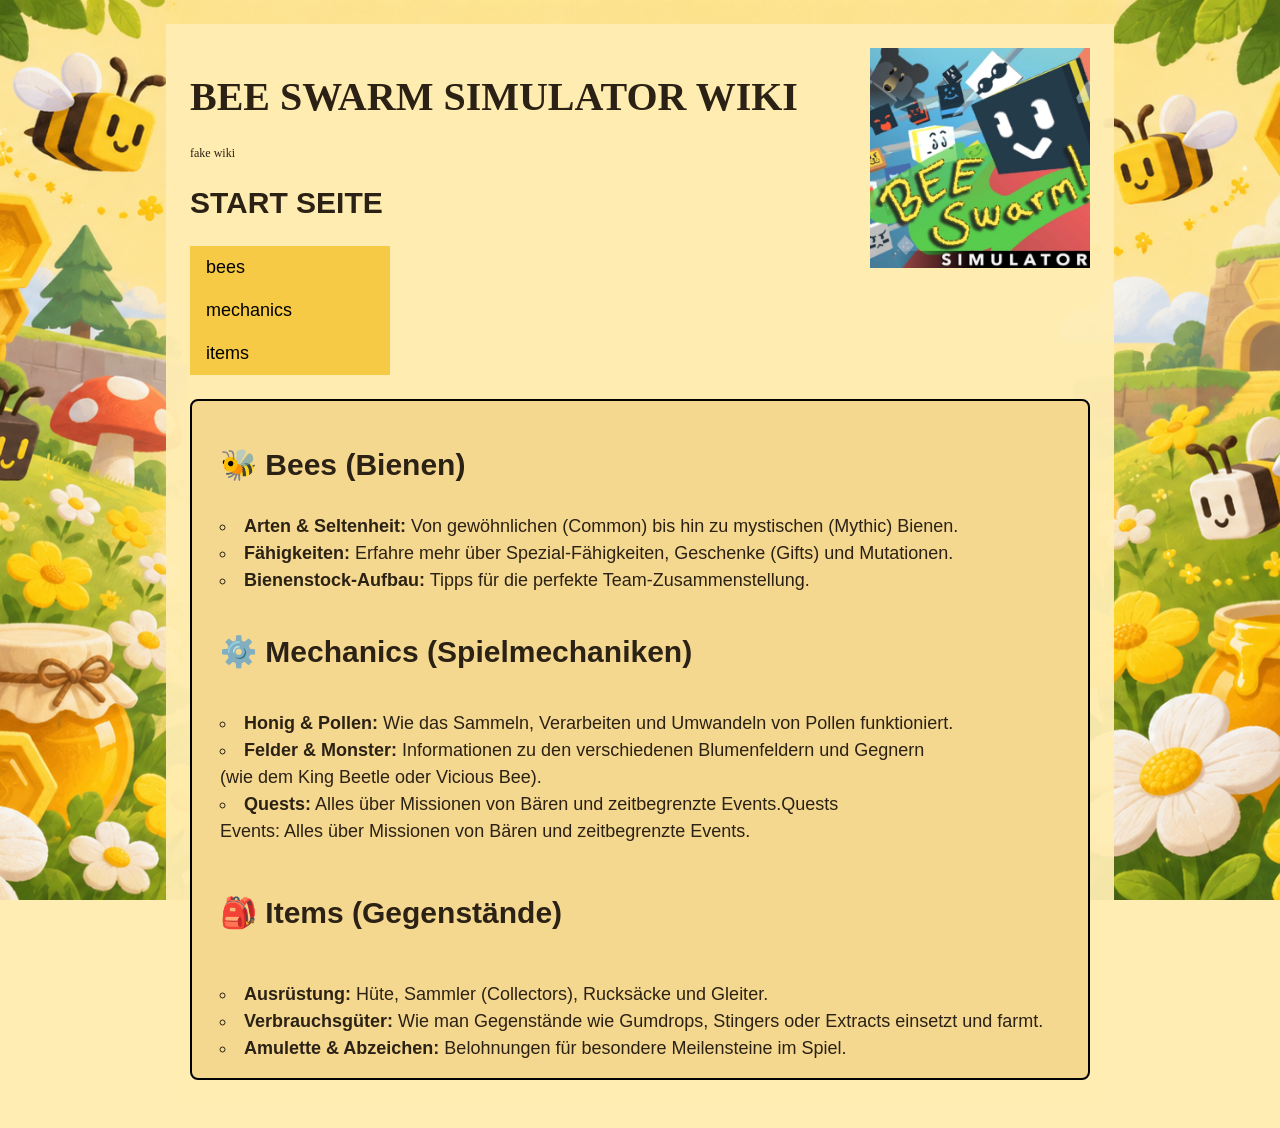
<file: index.html>
<!DOCTYPE html>
<html>
<head>
<link rel="stylesheet" type="text/css" href="css start seite.css">
<link rel="icon" type="image/png" href="favicon.png">



  <meta charset="utf-8">
  <meta name="description" content="bee swarm wiki simulator">
<img src="Basic_Bee_OriginalIcon.webp">
  <title>BEE SWARM WIKI</title>
</head>
<body>

<h1>BEE SWARM SIMULATOR WIKI</h1>
<p>fake wiki</p>

<h2>START SEITE</h2>
<ul>
<li> <a href=seite2.html> bees </a></nav> </li>
<li> <a href=seite3.html> mechanics </a></nav> </li>
<li> <a href=seite4.html> items </a></nav> </li>
</ul>



<main class="content-box">
<h3>🐝 Bees (Bienen)</h3>

<li><strong>Arten & Seltenheit:</strong> Von gewöhnlichen (Common) bis hin zu mystischen
(Mythic) Bienen.</li>

<li><strong>Fähigkeiten:</strong> Erfahre mehr über Spezial-Fähigkeiten, Geschenke (Gifts)
und Mutationen.</li>

<li><strong>Bienenstock-Aufbau:</strong> Tipps für die perfekte Team-Zusammenstellung.</li>



<h4>⚙️ Mechanics (Spielmechaniken)</h4>
<li><strong>Honig & Pollen:</strong> Wie das Sammeln, Verarbeiten und Umwandeln von Pollen
funktioniert.</li>

<li><strong>Felder & Monster:</strong> Informationen zu den verschiedenen Blumenfeldern und
Gegnern<br> (wie dem King Beetle oder Vicious Bee).</li>

<li><strong>Quests:</strong> Alles über Missionen von Bären und zeitbegrenzte Events.Quests
<br>Events: Alles über Missionen von Bären und zeitbegrenzte Events.</li>



<h5>🎒 Items (Gegenstände)</h5>
<li><strong>Ausrüstung:</strong> Hüte, Sammler (Collectors), Rucksäcke und Gleiter.</li>

<li><strong>Verbrauchsgüter:</strong> Wie man Gegenstände wie Gumdrops, Stingers oder
Extracts einsetzt und farmt.</li>

<li><strong>Amulette & Abzeichen:</strong> Belohnungen für besondere Meilensteine im
Spiel.</li>




</main>
</body>
</html>
</file>
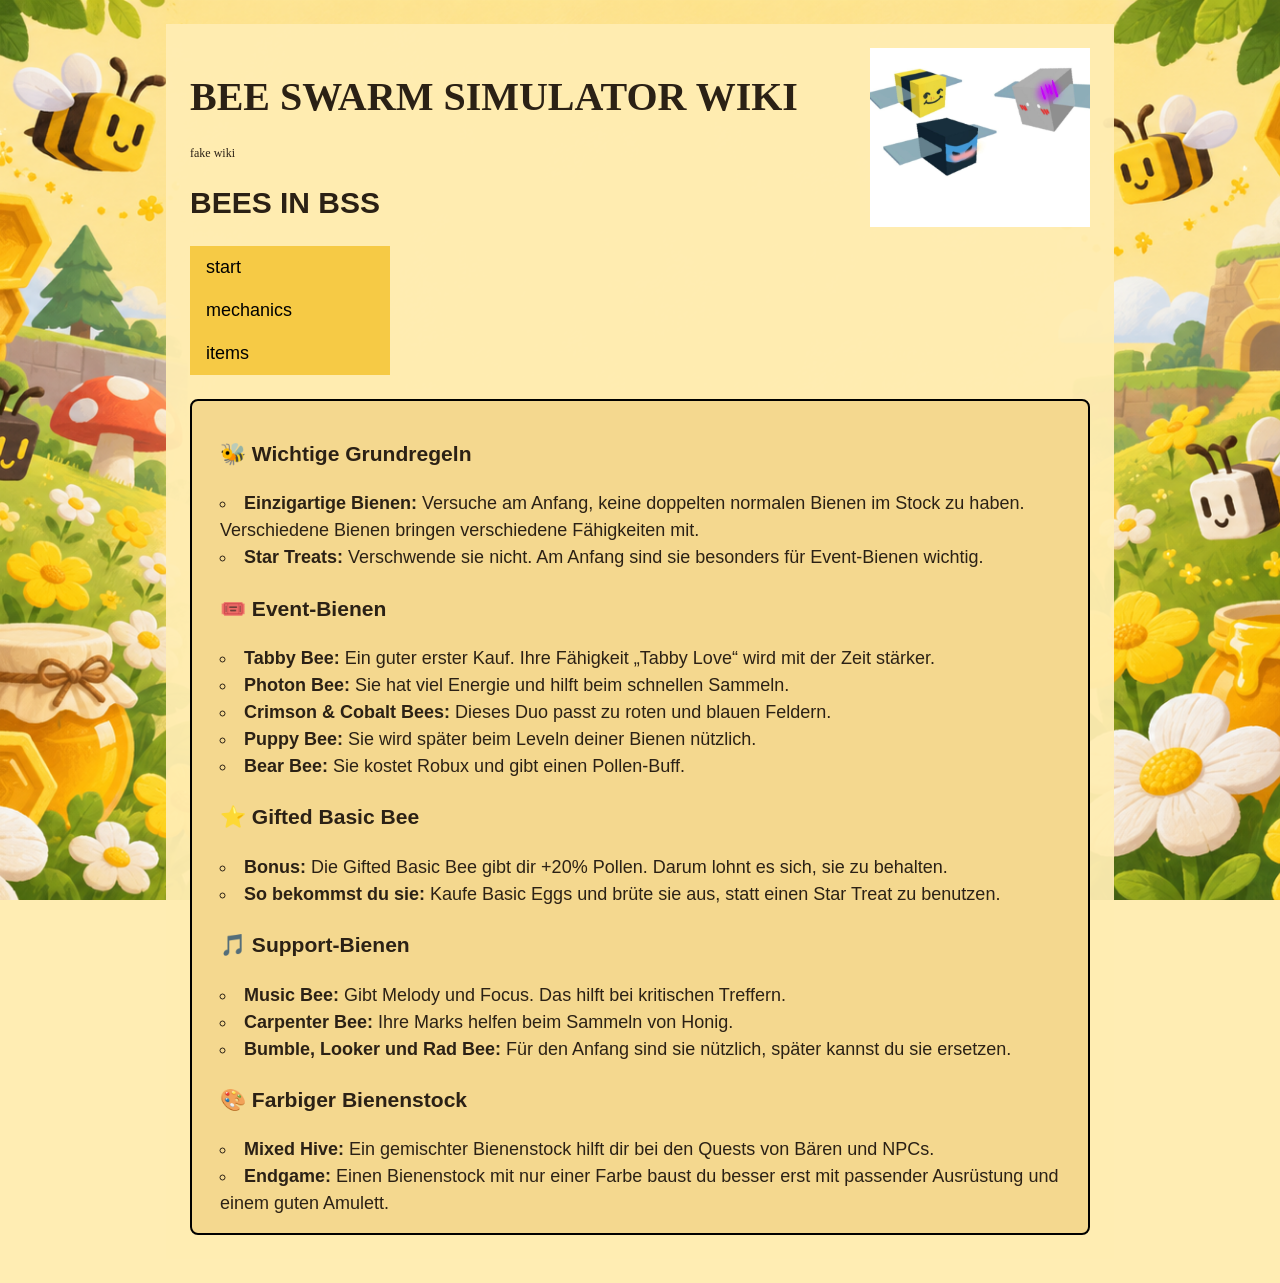
<file: seite2.html>
<!DOCTYPE html>
<html>
<link rel="stylesheet" type="text/css" href="css seite2.css">
<link rel="icon" type="image/png" href="favicon.png">
  <meta charset="utf-8">
  <meta name="description" content="bee swarm wiki simulator">
<img src="bss2.jpg" width="220">
 <title>BEE SWARM WIKI</title>
 <body>
 <h1>BEE SWARM SIMULATOR WIKI</h1>
 <p>fake wiki</p>
 <h2>BEES IN BSS</h2>

 <ul>
<li> <a href=index.html> start </a></nav> </li>
<li> <a href=seite3.html> mechanics </a></nav> </li>
<li> <a href=seite4.html> items </a></nav> </li>
</ul>

<main class="content-box">
<h3>🐝 Wichtige Grundregeln</h3>
<li><strong>Einzigartige Bienen:</strong> Versuche am Anfang, keine doppelten normalen Bienen im Stock zu haben. Verschiedene Bienen bringen verschiedene Fähigkeiten mit.</li>
<li><strong>Star Treats:</strong> Verschwende sie nicht. Am Anfang sind sie besonders für Event-Bienen wichtig.</li>

<h3>🎟️ Event-Bienen</h3>
<li><strong>Tabby Bee:</strong> Ein guter erster Kauf. Ihre Fähigkeit „Tabby Love“ wird mit der Zeit stärker.</li>
<li><strong>Photon Bee:</strong> Sie hat viel Energie und hilft beim schnellen Sammeln.</li>
<li><strong>Crimson & Cobalt Bees:</strong> Dieses Duo passt zu roten und blauen Feldern.</li>
<li><strong>Puppy Bee:</strong> Sie wird später beim Leveln deiner Bienen nützlich.</li>
<li><strong>Bear Bee:</strong> Sie kostet Robux und gibt einen Pollen-Buff.</li>

<h3>⭐ Gifted Basic Bee</h3>
<li><strong>Bonus:</strong> Die Gifted Basic Bee gibt dir +20% Pollen. Darum lohnt es sich, sie zu behalten.</li>
<li><strong>So bekommst du sie:</strong> Kaufe Basic Eggs und brüte sie aus, statt einen Star Treat zu benutzen.</li>

<h3>🎵 Support-Bienen</h3>
<li><strong>Music Bee:</strong> Gibt Melody und Focus. Das hilft bei kritischen Treffern.</li>
<li><strong>Carpenter Bee:</strong> Ihre Marks helfen beim Sammeln von Honig.</li>
<li><strong>Bumble, Looker und Rad Bee:</strong> Für den Anfang sind sie nützlich, später kannst du sie ersetzen.</li>

<h3>🎨 Farbiger Bienenstock</h3>
<li><strong>Mixed Hive:</strong> Ein gemischter Bienenstock hilft dir bei den Quests von Bären und NPCs.</li>
<li><strong>Endgame:</strong> Einen Bienenstock mit nur einer Farbe baust du besser erst mit passender Ausrüstung und einem guten Amulett.</li>

</main>
</body>
</html>
</file>
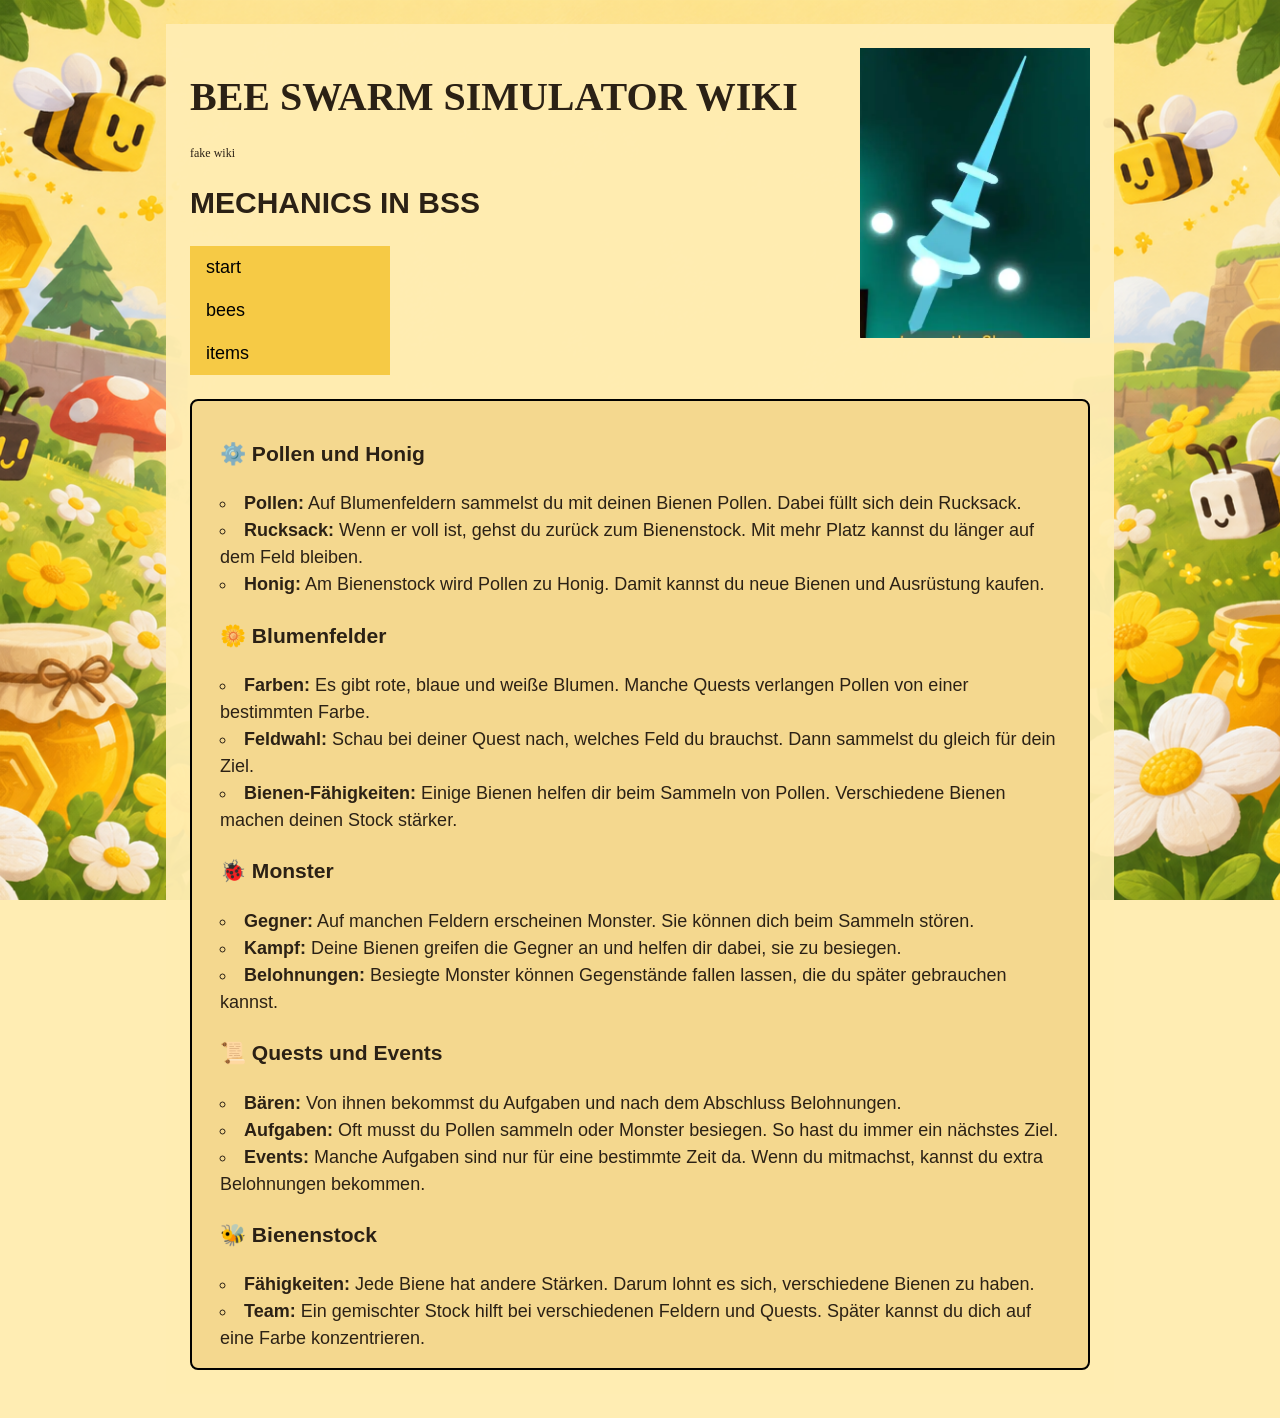
<file: seite3.html>
<!DOCTYPE html>
<html>
<link rel="stylesheet" type="text/css" href="css seite3.css">
<link rel="icon" type="image/png" href="favicon.png">
<meta charset="utf-8">
  <meta name="description" content="bee swarm wiki simulator">
<img src="bss3.webp" width="230" height="230">
 <title>BEE SWARM WIKI</title>
 <body>
 <h1>BEE SWARM SIMULATOR WIKI</h1>
 <p>fake wiki</p>
 <h2>MECHANICS IN BSS</h2>
<ul>
<li> <a href=index.html> start </a></nav> </li>
<li> <a href=seite2.html> bees </a></nav> </li>
<li> <a href=seite4.html> items </a></nav> </li>
</ul>
<main class="content-box">
<h3>⚙️ Pollen und Honig</h3>
<li><strong>Pollen:</strong> Auf Blumenfeldern sammelst du mit deinen Bienen Pollen. Dabei füllt sich dein Rucksack.</li>
<li><strong>Rucksack:</strong> Wenn er voll ist, gehst du zurück zum Bienenstock. Mit mehr Platz kannst du länger auf dem Feld bleiben.</li>
<li><strong>Honig:</strong> Am Bienenstock wird Pollen zu Honig. Damit kannst du neue Bienen und Ausrüstung kaufen.</li>

<h3>🌼 Blumenfelder</h3>
<li><strong>Farben:</strong> Es gibt rote, blaue und weiße Blumen. Manche Quests verlangen Pollen von einer bestimmten Farbe.</li>
<li><strong>Feldwahl:</strong> Schau bei deiner Quest nach, welches Feld du brauchst. Dann sammelst du gleich für dein Ziel.</li>
<li><strong>Bienen-Fähigkeiten:</strong> Einige Bienen helfen dir beim Sammeln von Pollen. Verschiedene Bienen machen deinen Stock stärker.</li>

<h3>🐞 Monster</h3>
<li><strong>Gegner:</strong> Auf manchen Feldern erscheinen Monster. Sie können dich beim Sammeln stören.</li>
<li><strong>Kampf:</strong> Deine Bienen greifen die Gegner an und helfen dir dabei, sie zu besiegen.</li>
<li><strong>Belohnungen:</strong> Besiegte Monster können Gegenstände fallen lassen, die du später gebrauchen kannst.</li>

<h3>📜 Quests und Events</h3>
<li><strong>Bären:</strong> Von ihnen bekommst du Aufgaben und nach dem Abschluss Belohnungen.</li>
<li><strong>Aufgaben:</strong> Oft musst du Pollen sammeln oder Monster besiegen. So hast du immer ein nächstes Ziel.</li>
<li><strong>Events:</strong> Manche Aufgaben sind nur für eine bestimmte Zeit da. Wenn du mitmachst, kannst du extra Belohnungen bekommen.</li>

<h3>🐝 Bienenstock</h3>
<li><strong>Fähigkeiten:</strong> Jede Biene hat andere Stärken. Darum lohnt es sich, verschiedene Bienen zu haben.</li>
<li><strong>Team:</strong> Ein gemischter Stock hilft bei verschiedenen Feldern und Quests. Später kannst du dich auf eine Farbe konzentrieren.</li>
</main>
</body>
</html>
</file>
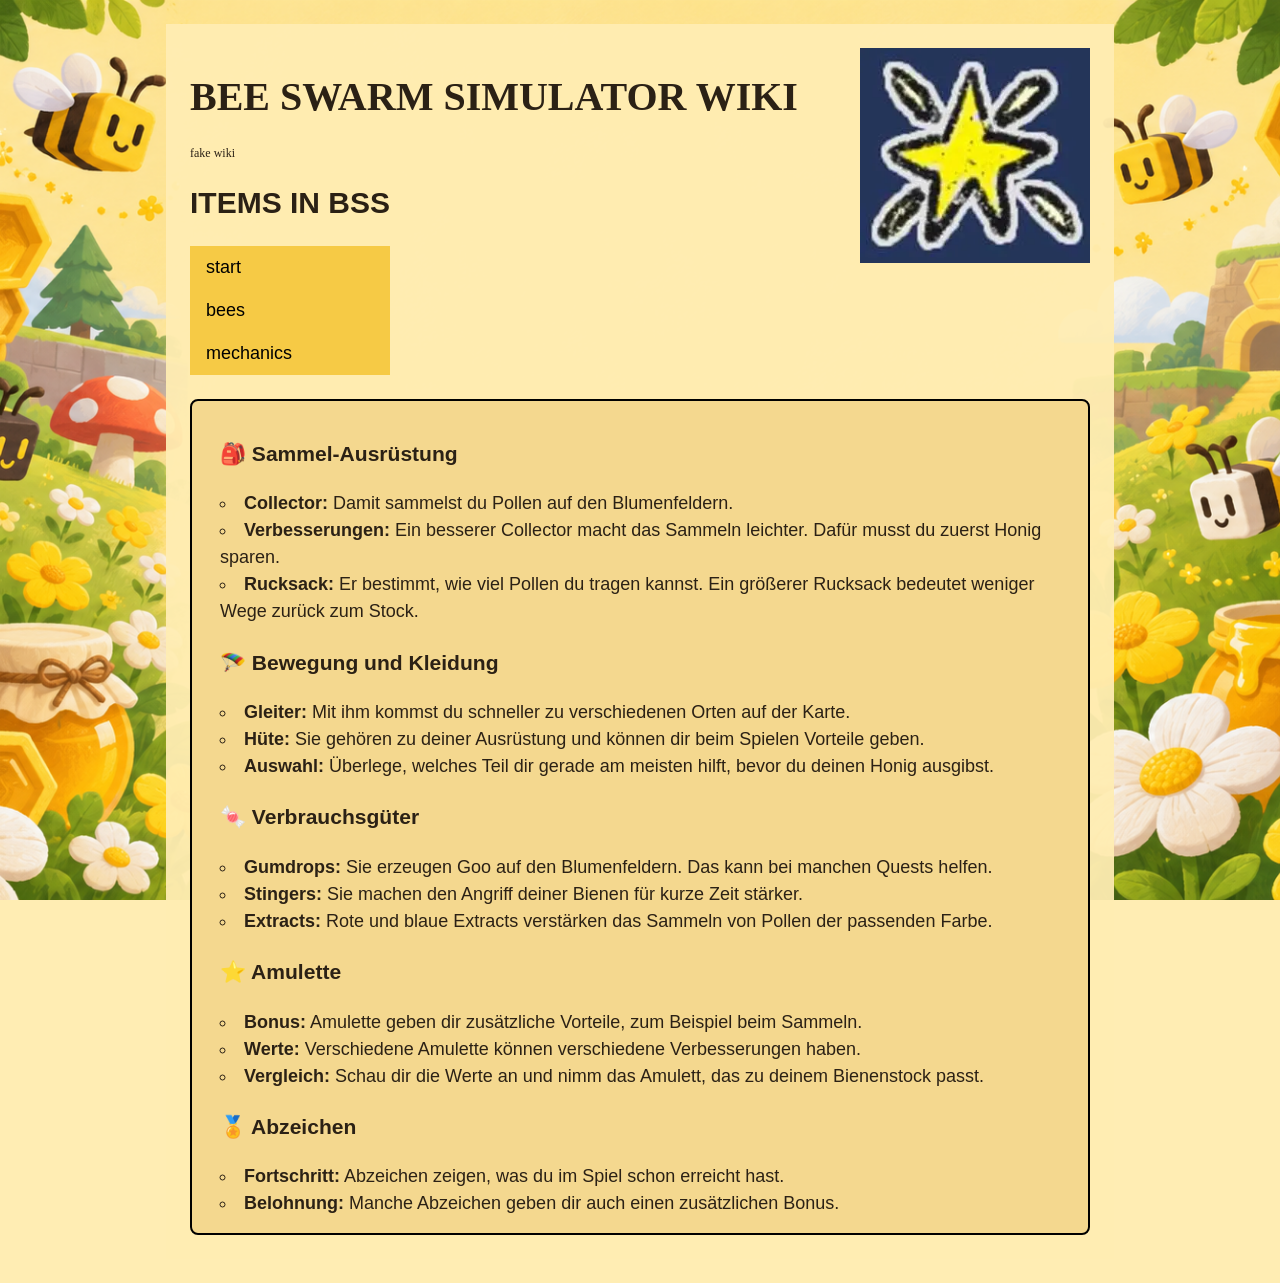
<file: seite4.html>
<!DOCTYPE html>
<html>
<link rel="stylesheet" type="text/css" href="css seite4.css">
<link rel="icon" type="image/png" href="favicon.png">
<meta charset="utf-8">
  <meta name="description" content="bee swarm wiki simulator">
<img src="bss4.webp" width="230" height="230">
 <title>BEE SWARM WIKI</title>
 <body>
 <h1>BEE SWARM SIMULATOR WIKI</h1>
 <p>fake wiki</p>
 <h2>ITEMS IN BSS</h2>
<ul>
<li> <a href=index.html> start </a></nav> </li>
<li> <a href=seite2.html> bees </a></nav> </li>
<li> <a href=seite3.html> mechanics </a></nav> </li>
</ul>
<main class="content-box">
<h3>🎒 Sammel-Ausrüstung</h3>
<li><strong>Collector:</strong> Damit sammelst du Pollen auf den Blumenfeldern.</li>
<li><strong>Verbesserungen:</strong> Ein besserer Collector macht das Sammeln leichter. Dafür musst du zuerst Honig sparen.</li>
<li><strong>Rucksack:</strong> Er bestimmt, wie viel Pollen du tragen kannst. Ein größerer Rucksack bedeutet weniger Wege zurück zum Stock.</li>

<h3>🪂 Bewegung und Kleidung</h3>
<li><strong>Gleiter:</strong> Mit ihm kommst du schneller zu verschiedenen Orten auf der Karte.</li>
<li><strong>Hüte:</strong> Sie gehören zu deiner Ausrüstung und können dir beim Spielen Vorteile geben.</li>
<li><strong>Auswahl:</strong> Überlege, welches Teil dir gerade am meisten hilft, bevor du deinen Honig ausgibst.</li>

<h3>🍬 Verbrauchsgüter</h3>
<li><strong>Gumdrops:</strong> Sie erzeugen Goo auf den Blumenfeldern. Das kann bei manchen Quests helfen.</li>
<li><strong>Stingers:</strong> Sie machen den Angriff deiner Bienen für kurze Zeit stärker.</li>
<li><strong>Extracts:</strong> Rote und blaue Extracts verstärken das Sammeln von Pollen der passenden Farbe.</li>

<h3>⭐ Amulette</h3>
<li><strong>Bonus:</strong> Amulette geben dir zusätzliche Vorteile, zum Beispiel beim Sammeln.</li>
<li><strong>Werte:</strong> Verschiedene Amulette können verschiedene Verbesserungen haben.</li>
<li><strong>Vergleich:</strong> Schau dir die Werte an und nimm das Amulett, das zu deinem Bienenstock passt.</li>

<h3>🏅 Abzeichen</h3>
<li><strong>Fortschritt:</strong> Abzeichen zeigen, was du im Spiel schon erreicht hast.</li>
<li><strong>Belohnung:</strong> Manche Abzeichen geben dir auch einen zusätzlichen Bonus.</li>
</main>
</body>
</html>
</file>
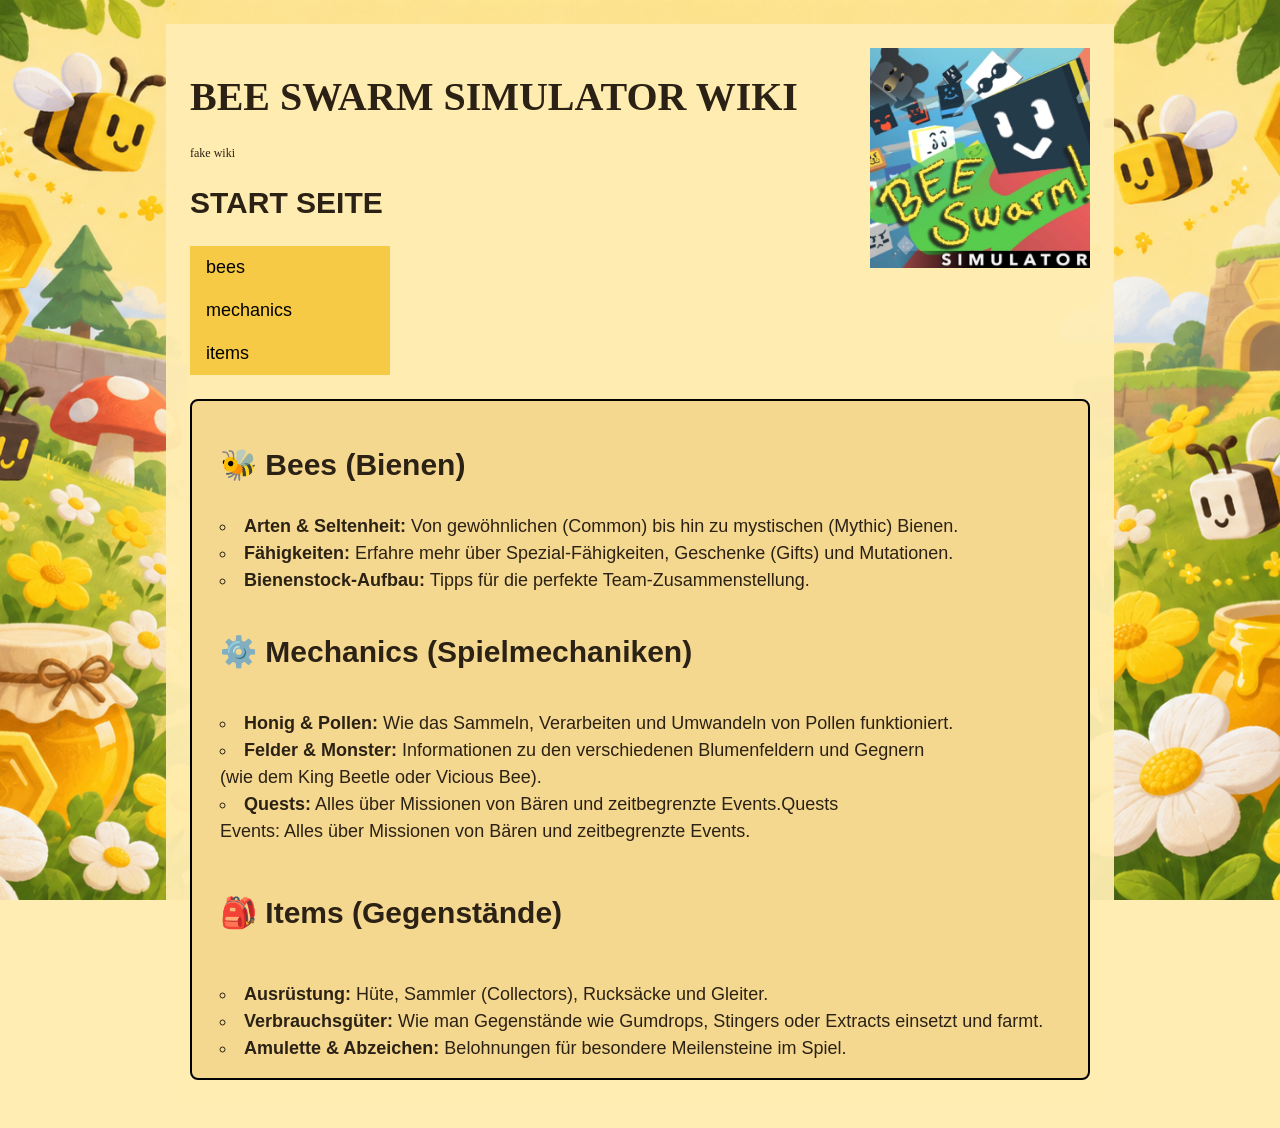
<file: website.html>
<!DOCTYPE html>
<html>
<head>
<link rel="stylesheet" type="text/css" href="css start seite.css">



  <meta charset="utf-8">
  <meta name="description" content="bee swarm wiki simulator">
<img src="Basic_Bee_OriginalIcon.webp">
  <title>´BEE SWARM WIKI</title>
</head>
<body>

<h1>BEE SWARM SIMULATOR WIKI</h1>
<p>fake wiki</p>

<h2>START SEITE</h2>
<ul>
<li> <a href=seite2.html> bees </a></nav> </li>
<li> <a href=seite3.html> mechanics </a></nav> </li>
<li> <a href=seite4.html> items </a></nav> </li>
</ul>



<main class="content-box">
<h3>🐝 Bees (Bienen)</h3>

<li><strong>Arten & Seltenheit:</strong> Von gewöhnlichen (Common) bis hin zu mystischen
(Mythic) Bienen.</li>

<li><strong>Fähigkeiten:</strong> Erfahre mehr über Spezial-Fähigkeiten, Geschenke (Gifts)
und Mutationen.</li>

<li><strong>Bienenstock-Aufbau:</strong> Tipps für die perfekte Team-Zusammenstellung.</li>



<h4>⚙️ Mechanics (Spielmechaniken)</h4>
<li><strong>Honig & Pollen:</strong> Wie das Sammeln, Verarbeiten und Umwandeln von Pollen
funktioniert.</li>

<li><strong>Felder & Monster:</strong> Informationen zu den verschiedenen Blumenfeldern und
Gegnern<br> (wie dem King Beetle oder Vicious Bee).</li>

<li><strong>Quests:</strong> Alles über Missionen von Bären und zeitbegrenzte Events.Quests
<br>Events: Alles über Missionen von Bären und zeitbegrenzte Events.</li>



<h5>🎒 Items (Gegenstände)</h5>
<li><strong>Ausrüstung:</strong> Hüte, Sammler (Collectors), Rucksäcke und Gleiter.</li>

<li><strong>Verbrauchsgüter:</strong> Wie man Gegenstände wie Gumdrops, Stingers oder
Extracts einsetzt und farmt.</li>

<li><strong>Amulette & Abzeichen:</strong> Belohnungen für besondere Meilensteine im
Spiel.</li>




</main>
</body>
</html>
</file>
<file: css start seite.css>
body
{
 background: rgba(255, 237, 179, 0.94);
 color: #2b2115;
 font-family: Arial, sans-serif;
 font-size: 18px;
 line-height: 1.5;
 max-width: 900px;
 margin: 24px auto;
 padding: 24px;
}

h1
{
font-size: 40px;
font-family: fantasy;
line-height: 1.1;
}
p
{
font-size: 12px;
font-family: fantasy;
line-height: 1.2;
}

img
{
float: right;
width: 220px;
max-width: 40%;
height: auto;
margin: 0 0 20px 24px;
}
h2
{
font-size: 30px;
line-height: 1.2;
}
h3
{
font-size: 30px;
line-height: 1.2;
}
h4
{
font-size: 30px;
line-height: 1.2;
}
h5
{
font-size: 30px;
line-height: 1.2;
}
li
{
font-size: 18px;
line-height: 1.5;
list-style-type: circle;
}

ul {
  list-style-type: none;
  margin: 0;
  padding: 0;
  width: 200px;
  background-color: #fff8df;
}

ul li {
  list-style-type: none;
}

li a {
  display: block;
  color: black;
  background-color: #f6ca45;
  padding: 8px 16px;
  text-decoration: none;

}

li a:hover {
  background-color: #e5ad22;
  color: black;
  box-shadow:
    2px 0px 2px rgb(0 0 0 / 0.5),
    inset 3px 3px 3px rgb(255 255 255 / 0.5);
  text-shadow: 1px 1px 1px rgb(0 0 0 / 0.5);
  transition: all 0.3s;
}
html {
  background-color: #ffedb3;
  background-image: url("bee-side-background.png");
  background-position: center;
  background-repeat: no-repeat;
  background-size: cover;
  background-attachment: fixed;
}
.content-box {
  background-color: #f4d88f;
  border: 2px solid black;
  border-radius: 8px;
  padding: 16px 28px;
  margin-top: 24px;
}
</file>
<file: css seite2.css>
h1
{
font-size: 40px;
font-family: fantasy;
line-height: 1.1;
}
h2
{
font-size: 30px;
line-height: 1.2;
}

body
{
 background: rgba(255, 237, 179, 0.94);
  color: #2b2115;
  font-family: Arial, sans-serif;
  font-size: 18px;
  line-height: 1.5;
  max-width: 900px;
  margin: 24px auto;
  padding: 24px;
}
img
{
float: right;
max-width: 40%;
height: auto;
margin: 0 0 20px 24px;
}
li
{
font-size: 18px;
line-height: 1.5;
list-style-type: circle;
}
p
{
font-size: 12px;
font-family: fantasy;
line-height: 1.2;
}
ul {
  list-style-type: none;
  margin: 0;
  padding: 0;
  width: 200px;
  background-color: #fff8df;
}

ul li {
  list-style-type: none;
}

li a {
  display: block;
  color: black;
  background-color: #f6ca45;
  padding: 8px 16px;
  text-decoration: none;
}

li a:hover {
  background-color: #e5ad22;
  color: black;
   box-shadow:
    2px 0px 2px rgb(0 0 0 / 0.5),
    inset 3px 3px 3px rgb(255 255 255 / 0.5);
  text-shadow: 1px 1px 1px rgb(0 0 0 / 0.5);
  transition: all 0.3s;
}
html {
  background-color: #ffedb3;
  background-image: url("bee-side-background.png");
  background-position: center;
  background-repeat: no-repeat;
  background-size: cover;
  background-attachment: fixed;
}
.content-box {
  background-color: #f4d88f;
  border: 2px solid black;
  border-radius: 8px;
  padding: 16px 28px;
  margin-top: 24px;
}
</file>
<file: css seite3.css>
h1
{
font-size: 40px;
font-family: fantasy;
line-height: 1.1;
}
h2
{
font-size: 30px;
line-height: 1.2;
}
body
{
 background: rgba(255, 237, 179, 0.94);
  color: #2b2115;
  font-family: Arial, sans-serif;
  font-size: 18px;
  line-height: 1.5;
  max-width: 900px;
  margin: 24px auto;
  padding: 24px;
}

img
{
float: right;
max-width: 40%;
height: auto;
margin: 0 0 20px 24px;
}

li
{
font-size: 18px;
line-height: 1.5;
list-style-type: circle;
}
body > p
{
font-size: 12px;
font-family: fantasy;
line-height: 1.2;
}
ul {
  list-style-type: none;
  margin: 0;
  padding: 0;
  width: 200px;
  background-color: #fff8df;
}

ul li {
  list-style-type: none;
}

li a {
  display: block;
  color: black;
  background-color: #f6ca45;
  padding: 8px 16px;
  text-decoration: none;
}

li a:hover {
  background-color: #e5ad22;
  color: black;
   box-shadow:
    2px 0px 2px rgb(0 0 0 / 0.5),
    inset 3px 3px 3px rgb(255 255 255 / 0.5);
  text-shadow: 1px 1px 1px rgb(0 0 0 / 0.5);
  transition: all 0.3s;
}
html {
  background-color: #ffedb3;
  background-image: url("bee-side-background.png");
  background-position: center;
  background-repeat: no-repeat;
  background-size: cover;
  background-attachment: fixed;
}
.content-box {
  background-color: #f4d88f;
  border: 2px solid black;
  border-radius: 8px;
  padding: 16px 28px;
  margin-top: 24px;
}
</file>
<file: css seite4.css>
html {
  background-color: #ffedb3;
  background-image: url("bee-side-background.png");
  background-position: center;
  background-repeat: no-repeat;
  background-size: cover;
  background-attachment: fixed;
}
h1
{
font-size: 40px;
font-family: fantasy;
line-height: 1.1;
}
h2
{
font-size: 30px;
line-height: 1.2;
}

body
{
  background: rgba(255, 237, 179, 0.94);
  color: #2b2115;
  font-family: Arial, sans-serif;
  font-size: 18px;
  line-height: 1.5;
  max-width: 900px;
  margin: 24px auto;
  padding: 24px;
}
img
{
float: right;
max-width: 40%;
height: auto;
margin: 0 0 20px 24px;
}
li
{
font-size: 18px;
line-height: 1.5;
list-style-type: circle;
}
body > p
{
font-size: 12px;
font-family: fantasy;
line-height: 1.2;
}
ul {
  list-style-type: none;
  margin: 0;
  padding: 0;
  width: 200px;
  background-color: #fff8df;
}

ul li {
  list-style-type: none;
}

li a {
  display: block;
  color: black;
  background-color: #f6ca45;
  padding: 8px 16px;
  text-decoration: none;
}

li a:hover {
  background-color: #e5ad22;
  color: black;
   box-shadow:
    2px 0px 2px rgb(0 0 0 / 0.5),
    inset 3px 3px 3px rgb(255 255 255 / 0.5);
  text-shadow: 1px 1px 1px rgb(0 0 0 / 0.5);
  transition: all 0.3s;
}
.content-box {
  background-color: #f4d88f;
  border: 2px solid black;
  border-radius: 8px;
  padding: 16px 28px;
  margin-top: 24px;
}
</file>
